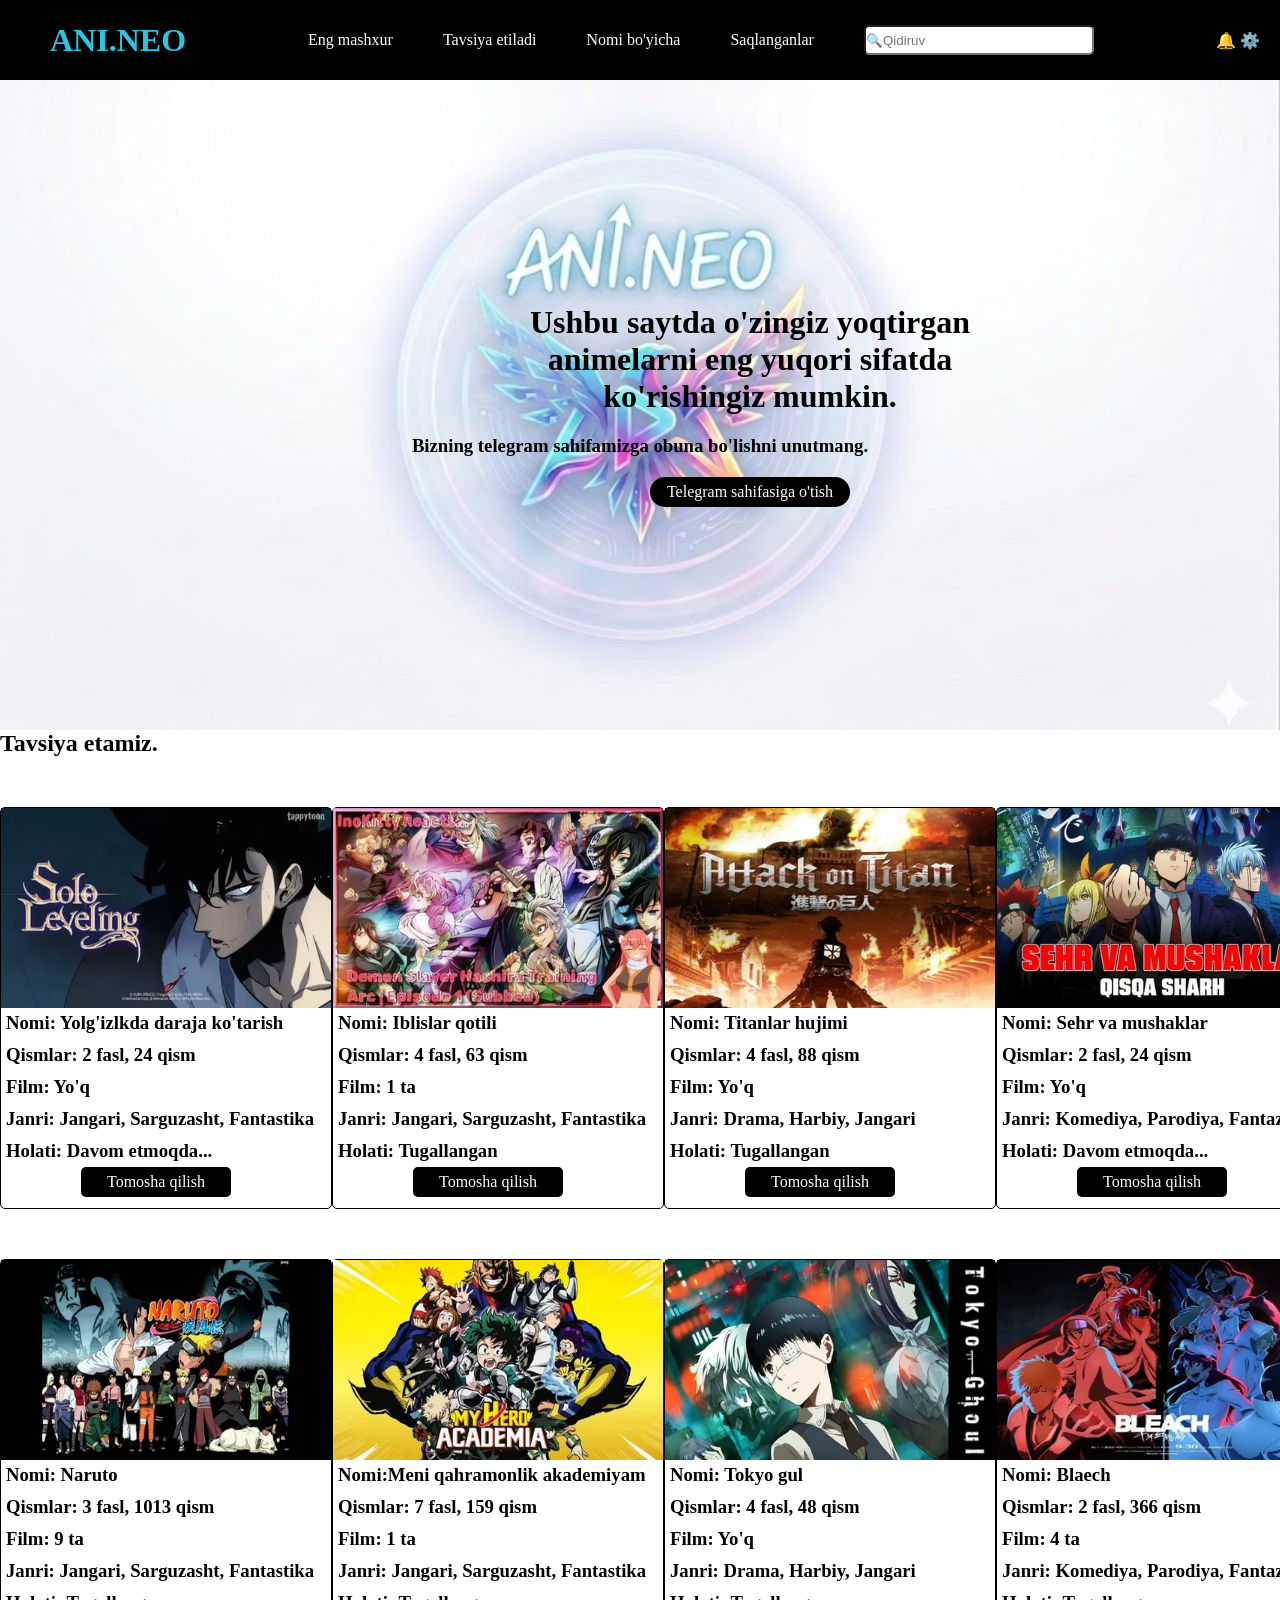
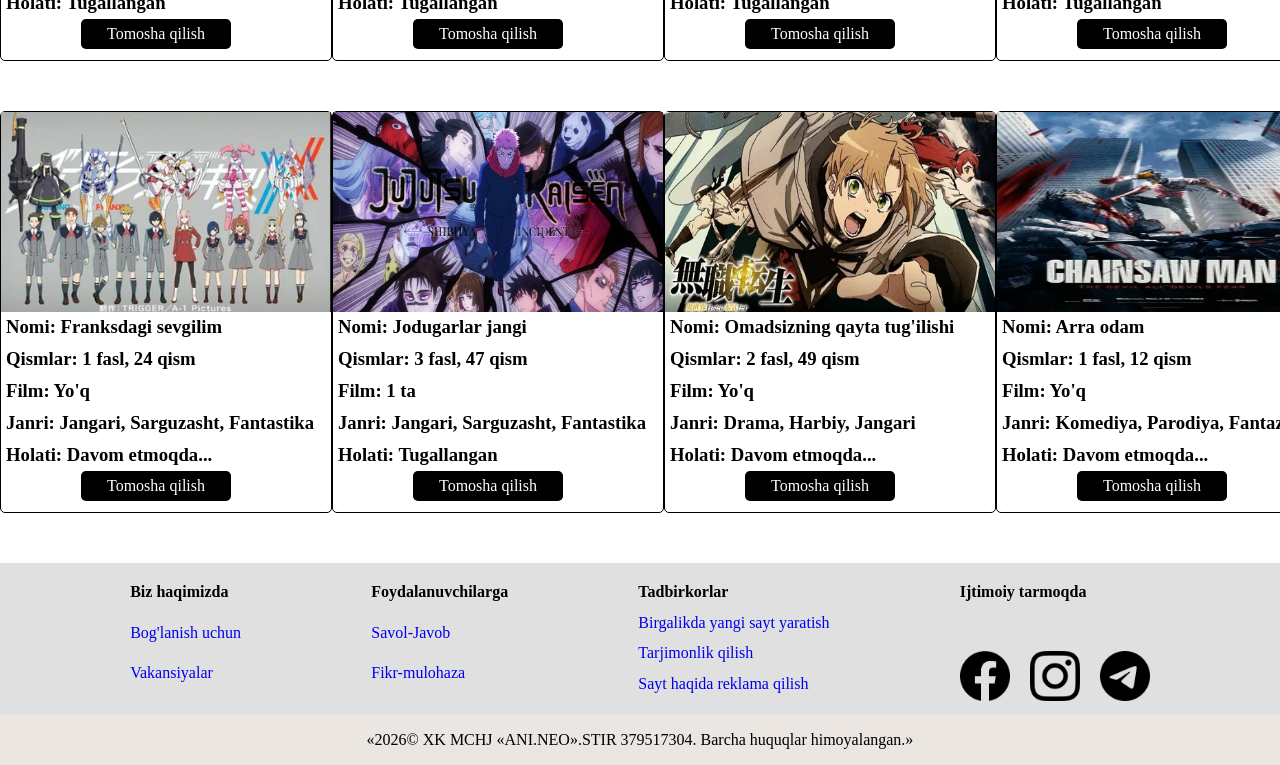
<file: index.html>
<!doctype html>
<html lang="en">
  <head>
    <meta charset="UTF-8" />
    <meta name="viewport" content="width=device-width, initial-scale=1.0" />
    <title>ANI.NEO</title>
    <link rel="stylesheet" href="./style.css" />
    <link rel="icon" type="image/png" href="./favicon (11)/favicon-96x96.png" sizes="96x96" />
 <link rel="icon" type="image/svg+xml" href="./favicon (11)/favicon.svg" />
<link rel="shortcut icon" href="./favicon (11)/favicon.ico" />
<link rel="apple-touch-icon" sizes="180x180" href="./favicon (11)/apple-touch-icon.png" />
<meta name="apple-mobile-web-app-title" content="Ani.neo" />
<link rel="manifest" href="./favicon (11)/site.webmanifest" />
  </head>
  <body>
    <!-- header  -->
    <header>
      <h1><b>ANI.NEO</b></h1>
      <nav>
        <a class="headera" href="./mashhur.html">Eng mashxur</a>
        <a class="headera" href="./tavsiya.html">Tavsiya etiladi</a>
        <a class="headera" href="./nomi.html">Nomi bo'yicha</a>
        <a class="headera" href="./saqlangan.html">Saqlanganlar</a>
        <input type="search" placeholder="🔍Qidiruv" />
      </nav>
      <div>
        <a href="#">🔔</a>
        <a href="#">⚙️</a>
      </div>
    </header>
    <!-- main  -->
    <main>
      <h1>
        Ushbu saytda o'zingiz yoqtirgan animelarni eng yuqori sifatda ko'rishingiz
        mumkin.
      </h1>
      <h3>Bizning telegram sahifamizga obuna bo'lishni unutmang.</h3>
      <a class="maina" href="#">Telegram sahifasiga o'tish</a>
    </main>
    <!-- aside  -->
    <aside>
      <h1>Tavsiya etamiz.</h1>
      <section>
        <div class="animelar">
          <img src="./image/leveling.webp" alt="Rasm" />
          <div class="anime">
            <h3>Nomi: Yolg'izlkda daraja ko'tarish</h3>
            <h3>Qismlar: 2 fasl, 24 qism</h3>
            <h3>Film: Yo'q</h3>
            <h3>Janri: Jangari, Sarguzasht, Fantastika</h3>
            <h3>Holati: Davom etmoqda...</h3>
          </div>
          <a class="asidea" href="#">Tomosha qilish</a>
        </div>
        <div class="animelar">
          <img src="./image/demon.webp" alt="Rasm" />
          <div class="anime">
            <h3>Nomi: Iblislar qotili</h3>
            <h3>Qismlar: 4 fasl, 63 qism</h3>
            <h3>Film: 1 ta</h3>
            <h3>Janri: Jangari, Sarguzasht, Fantastika</h3>
            <h3>Holati: Tugallangan</h3>
          </div>
          <a class="asidea" href="#">Tomosha qilish</a>
        </div>
        <div class="animelar">
          <img src="./image/titan.webp" alt="Rasm" />
          <div class="anime">
            <h3>Nomi: Titanlar hujimi</h3>
            <h3>Qismlar: 4 fasl, 88 qism</h3>
            <h3>Film: Yo'q</h3>
            <h3>Janri: Drama, Harbiy, Jangari</h3>
            <h3>Holati: Tugallangan</h3>
          </div>
          <a class="asidea" href="#">Tomosha qilish</a>
        </div>
        <div class="animelar">
          <img src="./image/mushaklar.webp" alt="Rasm" />
          <div class="anime">
            <h3>Nomi: Sehr va mushaklar</h3>
            <h3>Qismlar: 2 fasl, 24 qism</h3>
            <h3>Film: Yo'q</h3>
            <h3>Janri: Komediya, Parodiya, Fantazia</h3>
            <h3>Holati: Davom etmoqda...</h3>
          </div>
          <a class="asidea" href="#">Tomosha qilish</a>
        </div>
      </section>
            <section>
        <div class="animelar">
          <img src="./image/naruto.webp" alt="Rasm" />
          <div class="anime">
            <h3>Nomi: Naruto</h3>
            <h3>Qismlar: 3 fasl, 1013 qism</h3>
            <h3>Film: 9 ta</h3>
            <h3>Janri: Jangari, Sarguzasht, Fantastika</h3>
            <h3>Holati: Tugallangan</h3>
          </div>
          <a class="asidea" href="#">Tomosha qilish</a>
        </div>
        <div class="animelar">
          <img src="./image/akademiyam.webp" alt="Rasm" />
          <div class="anime">
            <h3>Nomi:Meni qahramonlik akademiyam</h3>
            <h3>Qismlar: 7 fasl, 159 qism</h3>
            <h3>Film: 1 ta</h3>
            <h3>Janri: Jangari, Sarguzasht, Fantastika</h3>
            <h3>Holati: Tugallangan</h3>
          </div>
          <a class="asidea" href="#">Tomosha qilish</a>
        </div>
        <div class="animelar">
          <img src="./image/goul.webp" alt="Rasm" />
          <div class="anime">
            <h3>Nomi: Tokyo gul</h3>
            <h3>Qismlar: 4 fasl, 48 qism</h3>
            <h3>Film: Yo'q</h3>
            <h3>Janri: Drama, Harbiy, Jangari</h3>
            <h3>Holati: Tugallangan</h3>
          </div>
          <a class="asidea" href="#">Tomosha qilish</a>
        </div>
        <div class="animelar">
          <img src="./image/bleach.webp" alt="Rasm" />
          <div class="anime">
            <h3>Nomi: Blaech</h3>
            <h3>Qismlar: 2 fasl, 366 qism</h3>
            <h3>Film: 4 ta</h3>
            <h3>Janri: Komediya, Parodiya, Fantazia</h3>
            <h3>Holati: Tugallangan</h3>
          </div>
          <a class="asidea" href="#">Tomosha qilish</a>
        </div>
      </section>
            <section>
        <div class="animelar">
          <img src="./image/franksdagi.webp" alt="Rasm" />
          <div class="anime">
            <h3>Nomi: Franksdagi sevgilim</h3>
            <h3>Qismlar: 1 fasl, 24 qism</h3>
            <h3>Film: Yo'q</h3>
            <h3>Janri: Jangari, Sarguzasht, Fantastika</h3>
            <h3>Holati: Davom etmoqda...</h3>
          </div>
          <a class="asidea" href="#">Tomosha qilish</a>
        </div>
        <div class="animelar">
          <img src="./image/jjk-s-shibuya-incident.avif" alt="Rasm" />
          <div class="anime">
            <h3>Nomi: Jodugarlar jangi</h3>
            <h3>Qismlar: 3 fasl, 47 qism</h3>
            <h3>Film: 1 ta</h3>
            <h3>Janri: Jangari, Sarguzasht, Fantastika</h3>
            <h3>Holati: Tugallangan</h3>
          </div>
          <a class="asidea" href="#">Tomosha qilish</a>
        </div>
        <div class="animelar">
          <img src="./image/omadsiz.webp" alt="Rasm" />
          <div class="anime">
            <h3>Nomi: Omadsizning qayta tug'ilishi</h3>
            <h3>Qismlar: 2 fasl, 49 qism</h3>
            <h3>Film: Yo'q</h3>
            <h3>Janri: Drama, Harbiy, Jangari</h3>
            <h3>Holati: Davom etmoqda...</h3>
          </div>
          <a class="asidea" href="#">Tomosha qilish</a>
        </div>
        <div class="animelar">
          <img src="./image/arra odam.webp" alt="Rasm" />
          <div class="anime">
            <h3>Nomi: Arra odam</h3>
            <h3>Qismlar: 1 fasl, 12 qism</h3>
            <h3>Film: Yo'q</h3>
            <h3>Janri: Komediya, Parodiya, Fantazia</h3>
            <h3>Holati: Davom etmoqda...</h3>
          </div>
          <a class="asidea" href="#">Tomosha qilish</a>
        </div>
      </section>
          
    <!-- footer  -->
    <footer>
    <section class="section">
      <ul class="br">
        <h4>Biz haqimizda</h4>
        <li><a class="aoe" href="#">Bog'lanish uchun</a></li>
        <li><a class="aoe" href="#">Vakansiyalar</a></li>
      </ul>
      <ul class="br">
        <h4>Foydalanuvchilarga</h4>
        <li><a class="aoe" href="#">Savol-Javob</a></li>
        <li><a class="aoe" href="#">Fikr-mulohaza</a></li>
      </ul>
      <ul class="br">
        <h4>Tadbirkorlar</h4>
        <li><a class="aoe" href="#">Birgalikda yangi sayt yaratish</a></li>
        <li><a class="aoe" href="#">Tarjimonlik qilish </a></li>
        <li><a class="aoe" href="#">Sayt haqida reklama qilish</a></li>
      </ul>
      <nav class="iconlar">
        <h4>Ijtimoiy tarmoqda</h4>
        <div class="iconla">
        <a class="aoe" href="#"><img class="icon" src="./image/facebook icon.png" alt="facebook"></a>
        <a class="aoe" href="#"><img class="icon" src="./image/insatgram icon.png" alt="instagram"></a>
        <a class="aoe" href="#"><img class="icon" src="./image/telegram icon.png" alt="telegram"></a>
        </div>
      </nav>
    </section>
    <div class="pastgi">
      <p>«2026© XK MCHJ «ANI.NEO».STIR 379517304. Barcha huquqlar himoyalangan.»</p>
    </div>
    </footer>
  </body>
</html>
</file>
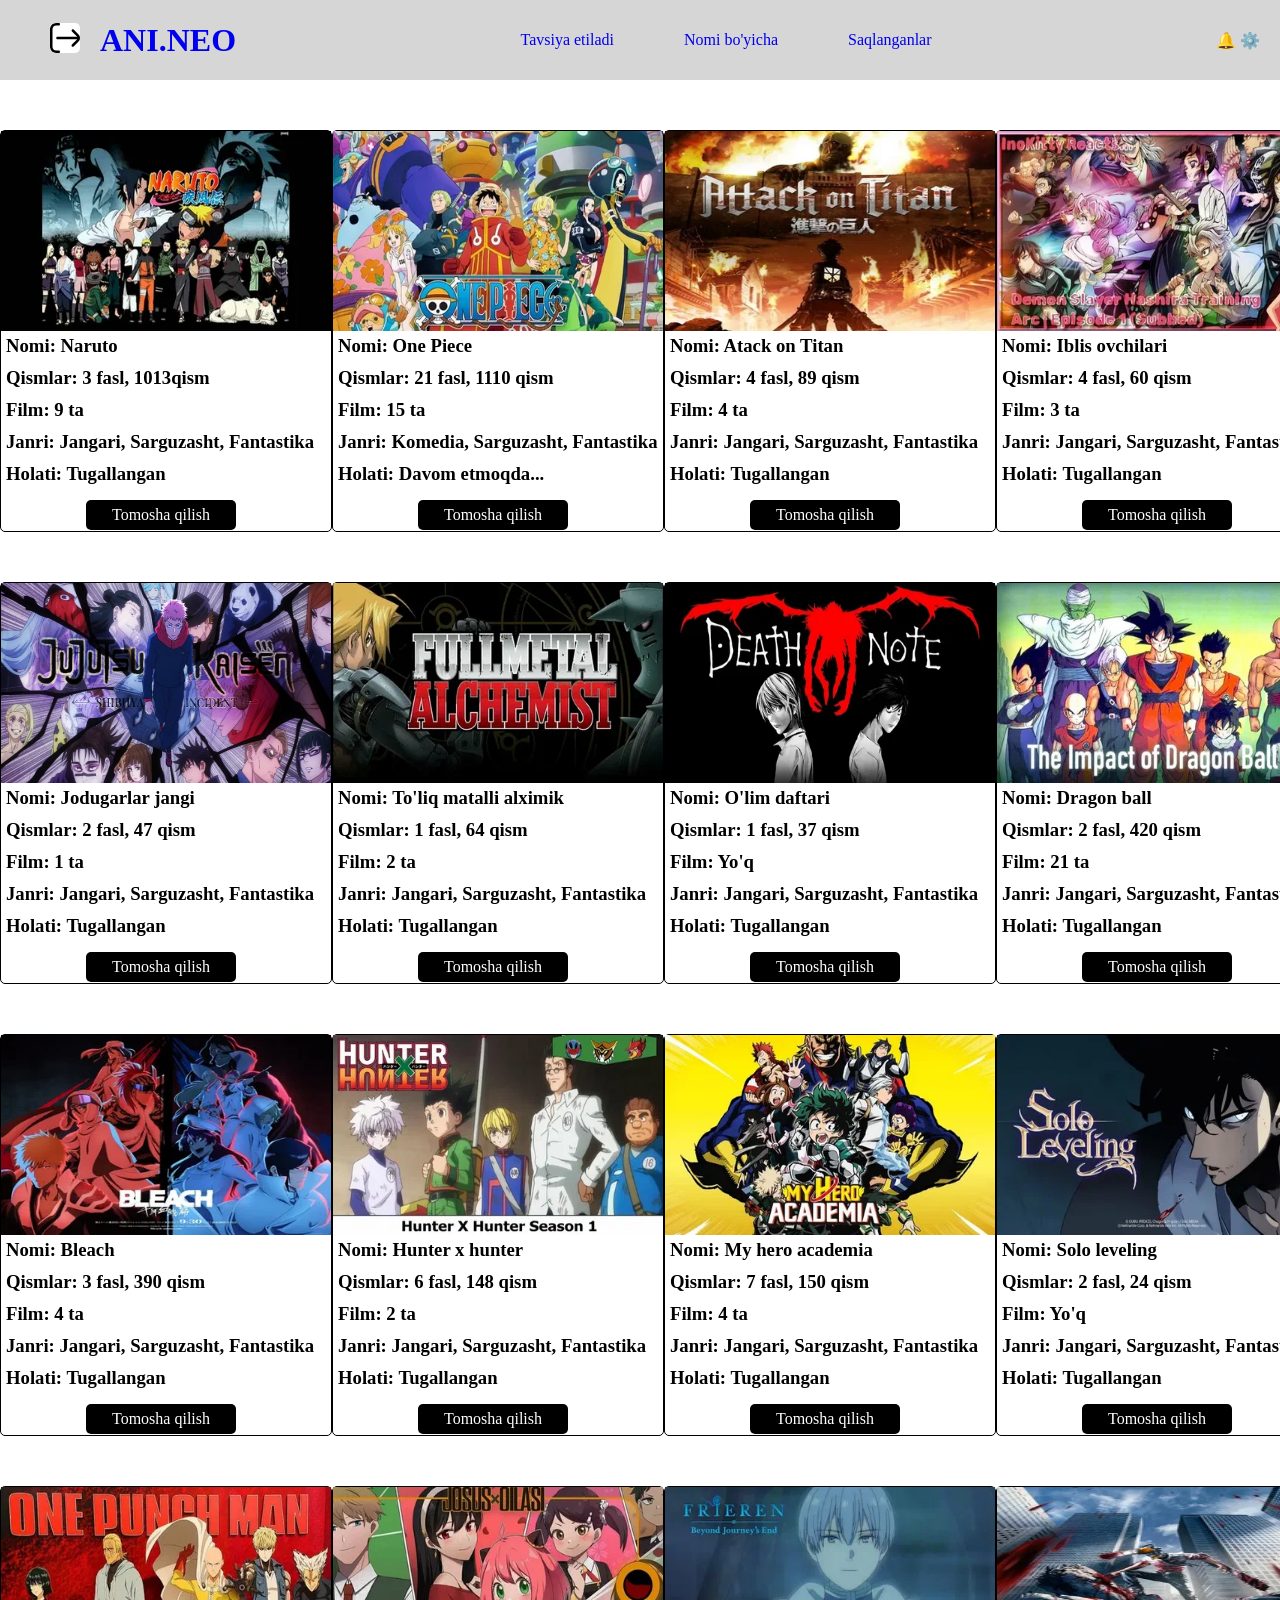
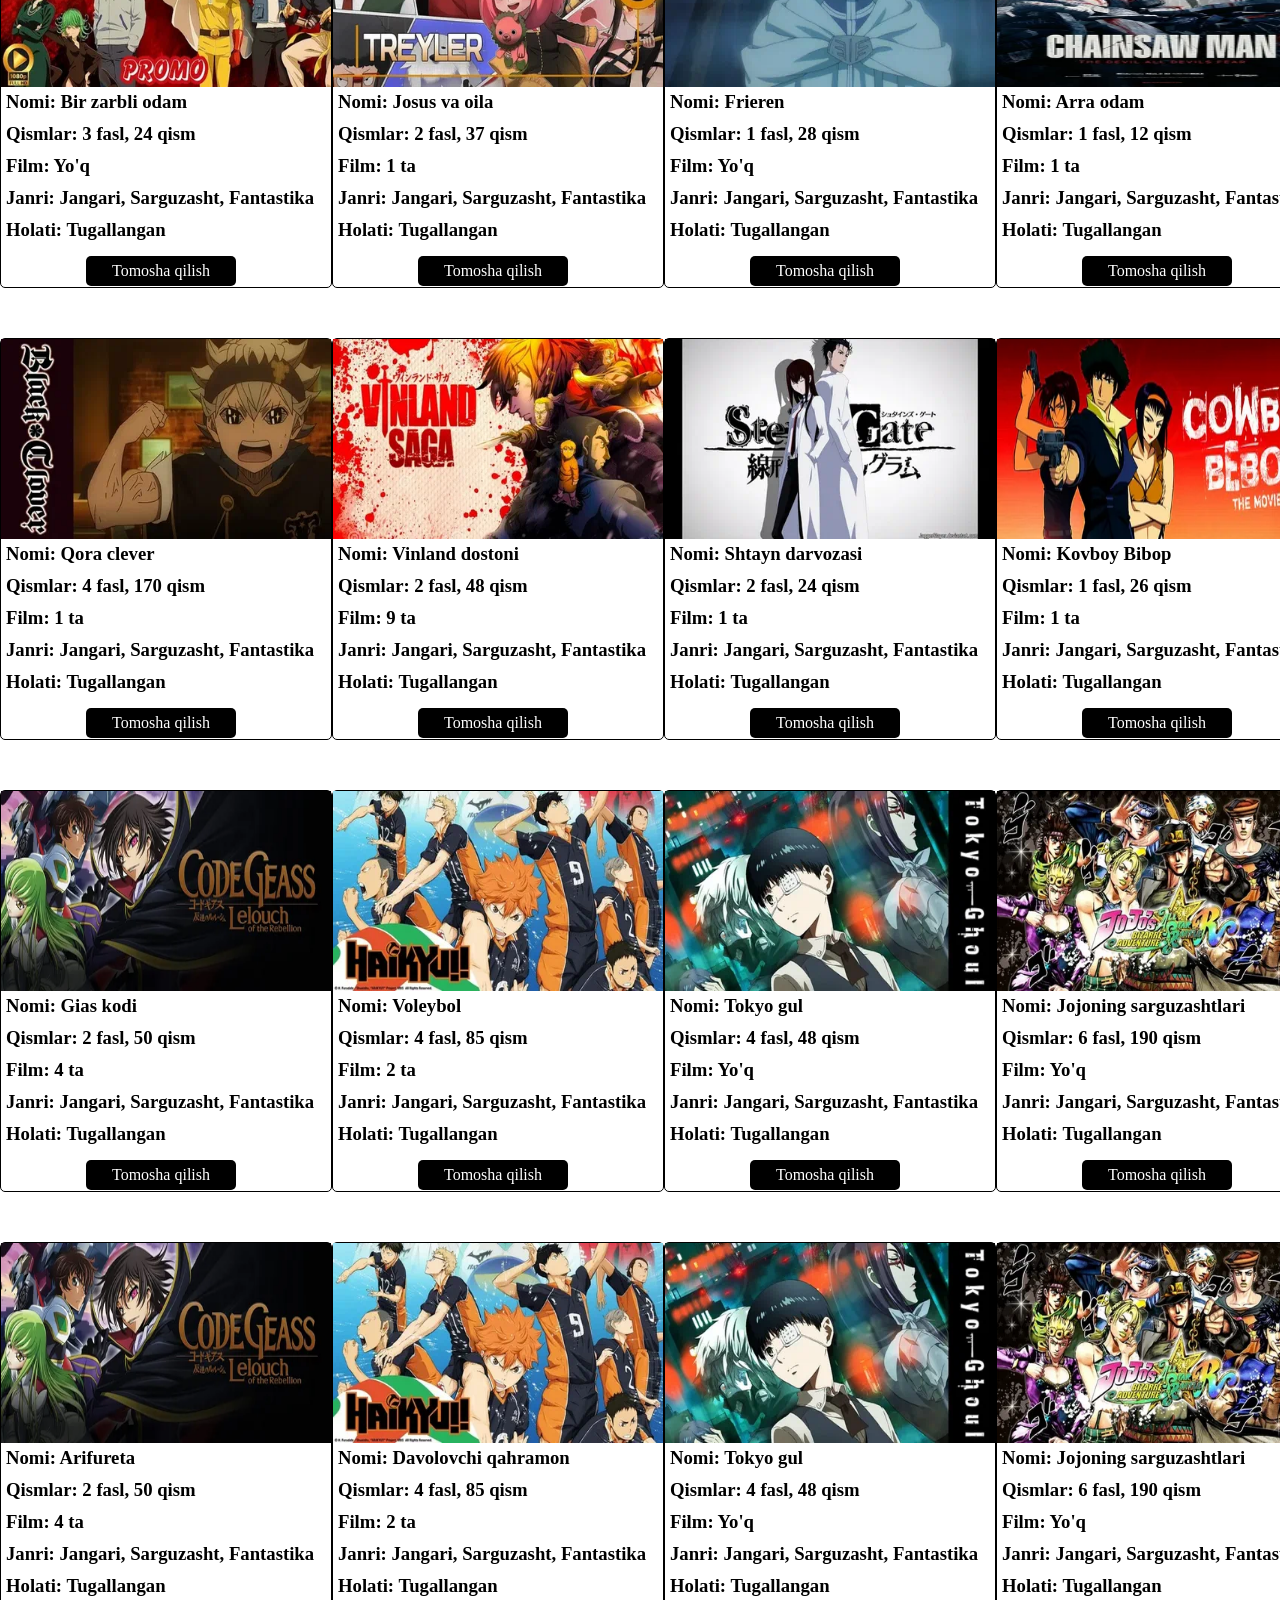
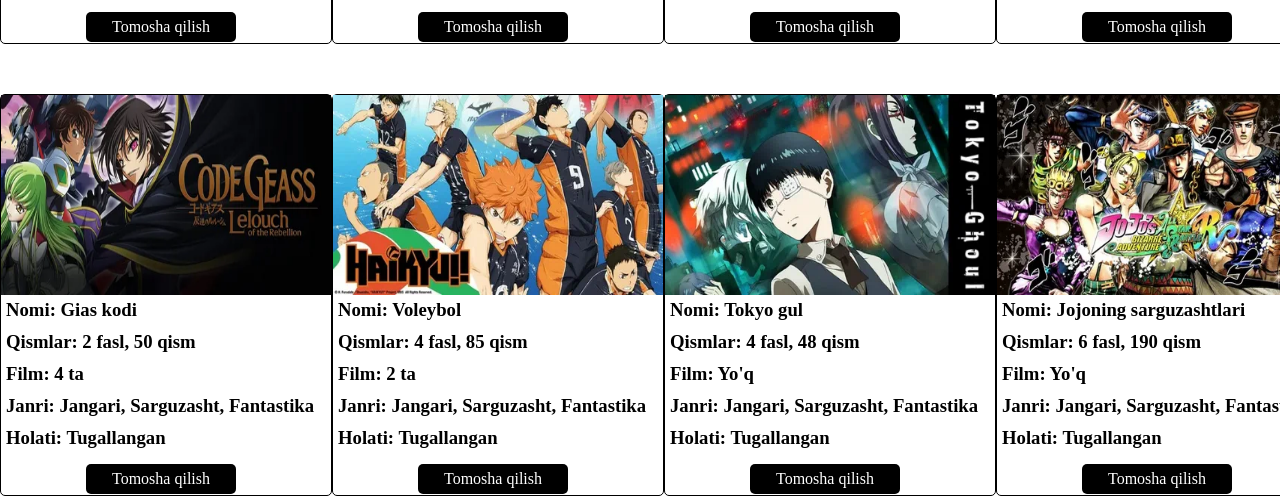
<file: mashhur.html>
<!doctype html>
<html lang="en">
  <head>
    <meta charset="UTF-8" />
    <meta name="viewport" content="width=device-width, initial-scale=1.0" />
    <title>Document</title>
    <link rel="stylesheet" href="./link.css" />
  </head>
  <body>
    <header>
      <div class="flex">
        <a href="./index.html"
          ><img class="logo" src="./image/chiqish.svg" alt="Rasm"
        /></a>
        <a href="./index.html"
          ><h1><b>ANI.NEO</b></h1></a
        >
      </div>
      <nav class="click">
        <a class="ulash" href="./tavsiya.html">Tavsiya etiladi</a>
        <a class="ulash" href="./nomi.html">Nomi bo'yicha</a>
        <a class="ulash" href="./saqlangan.html">Saqlanganlar</a>
      </nav>
      <div>
        <a href="#">🔔</a>
        <a href="#">⚙️</a>
      </div>
    </header>
    <main>
      <section>
        <div class="animelar">
          <img src="./image/naruto.webp" alt="Rasm" />
          <div class="anime">
            <h3>Nomi: Naruto</h3>
            <h3>Qismlar: 3 fasl, 1013qism</h3>
            <h3>Film: 9 ta</h3>
            <h3>Janri: Jangari, Sarguzasht, Fantastika</h3>
            <h3>Holati: Tugallangan</h3>
            <a class="maina" href="#">Tomosha qilish</a>
          </div>
        </div>
        <div class="animelar">
          <img src="./image/one piece.webp" alt="Rasm" />
          <div class="anime">
            <h3>Nomi: One Piece</h3>
            <h3>Qismlar: 21 fasl, 1110 qism</h3>
            <h3>Film: 15 ta</h3>
            <h3>Janri: Komedia, Sarguzasht, Fantastika</h3>
            <h3>Holati: Davom etmoqda...</h3>
            <a class="maina" href="#">Tomosha qilish</a>
          </div>
        </div>
        <div class="animelar">
          <img src="./image/titan.webp" alt="Rasm" />
          <div class="anime">
            <h3>Nomi: Atack on Titan</h3>
            <h3>Qismlar: 4 fasl, 89 qism</h3>
            <h3>Film: 4 ta</h3>
            <h3>Janri: Jangari, Sarguzasht, Fantastika</h3>
            <h3>Holati: Tugallangan</h3>
            <a class="maina" href="#">Tomosha qilish</a>
          </div>
        </div>
        <div class="animelar">
          <img src="./image/demon.webp" alt="Rasm" />
          <div class="anime">
            <h3>Nomi: Iblis ovchilari</h3>
            <h3>Qismlar: 4 fasl, 60 qism</h3>
            <h3>Film: 3 ta</h3>
            <h3>Janri: Jangari, Sarguzasht, Fantastika</h3>
            <h3>Holati: Tugallangan</h3>
            <a class="maina" href="#">Tomosha qilish</a>
          </div>
        </div>
      </section>
      <section>
        <div class="animelar">
          <img src="./image/jjk-s-shibuya-incident.avif" alt="Rasm" />
          <div class="anime">
            <h3>Nomi: Jodugarlar jangi</h3>
            <h3>Qismlar: 2 fasl, 47 qism</h3>
            <h3>Film: 1 ta</h3>
            <h3>Janri: Jangari, Sarguzasht, Fantastika</h3>
            <h3>Holati: Tugallangan</h3>
            <a class="maina" href="#">Tomosha qilish</a>
          </div>
        </div>
        <div class="animelar">
          <img src="./image/metali alximik.webp" alt="Rasm" />
          <div class="anime">
            <h3>Nomi: To'liq matalli alximik</h3>
            <h3>Qismlar: 1 fasl, 64 qism</h3>
            <h3>Film: 2 ta</h3>
            <h3>Janri: Jangari, Sarguzasht, Fantastika</h3>
            <h3>Holati: Tugallangan</h3>
            <a class="maina" href="#">Tomosha qilish</a>
          </div>
        </div>
        <div class="animelar">
          <img src="./image/death note.webp" alt="Rasm" />
          <div class="anime">
            <h3>Nomi: O'lim daftari</h3>
            <h3>Qismlar: 1 fasl, 37 qism</h3>
            <h3>Film: Yo'q</h3>
            <h3>Janri: Jangari, Sarguzasht, Fantastika</h3>
            <h3>Holati: Tugallangan</h3>
            <a class="maina" href="#">Tomosha qilish</a>
          </div>
        </div>
        <div class="animelar">
          <img src="./image/dragon ball.webp" alt="Rasm" />
          <div class="anime">
            <h3>Nomi: Dragon ball</h3>
            <h3>Qismlar: 2 fasl, 420 qism</h3>
            <h3>Film: 21 ta</h3>
            <h3>Janri: Jangari, Sarguzasht, Fantastika</h3>
            <h3>Holati: Tugallangan</h3>
            <a class="maina" href="#">Tomosha qilish</a>
          </div>
        </div>
      </section>
      <section>
        <div class="animelar">
          <img src="./image/bleach.webp" alt="Rasm" />
          <div class="anime">
            <h3>Nomi: Bleach</h3>
            <h3>Qismlar: 3 fasl, 390 qism</h3>
            <h3>Film: 4 ta</h3>
            <h3>Janri: Jangari, Sarguzasht, Fantastika</h3>
            <h3>Holati: Tugallangan</h3>
            <a class="maina" href="#">Tomosha qilish</a>
          </div>
        </div>
        <div class="animelar">
          <img src="./image/hunter x.webp" alt="Rasm" />
          <div class="anime">
            <h3>Nomi: Hunter x hunter</h3>
            <h3>Qismlar: 6 fasl, 148 qism</h3>
            <h3>Film: 2 ta</h3>
            <h3>Janri: Jangari, Sarguzasht, Fantastika</h3>
            <h3>Holati: Tugallangan</h3>
            <a class="maina" href="#">Tomosha qilish</a>
          </div>
        </div>
        <div class="animelar">
          <img src="./image/akademiyam.webp" alt="Rasm" />
          <div class="anime">
            <h3>Nomi: My hero academia</h3>
            <h3>Qismlar: 7 fasl, 150 qism</h3>
            <h3>Film: 4 ta</h3>
            <h3>Janri: Jangari, Sarguzasht, Fantastika</h3>
            <h3>Holati: Tugallangan</h3>
            <a class="maina" href="#">Tomosha qilish</a>
          </div>
        </div>
        <div class="animelar">
          <img src="./image/leveling.webp" alt="Rasm" />
          <div class="anime">
            <h3>Nomi: Solo leveling</h3>
            <h3>Qismlar: 2 fasl, 24 qism</h3>
            <h3>Film: Yo'q</h3>
            <h3>Janri: Jangari, Sarguzasht, Fantastika</h3>
            <h3>Holati: Tugallangan</h3>
            <a class="maina" href="#">Tomosha qilish</a>
          </div>
        </div>
      </section>
      <section>
        <div class="animelar">
          <img src="./image/bir zarbli.webp" alt="Rasm" />
          <div class="anime">
            <h3>Nomi: Bir zarbli odam</h3>
            <h3>Qismlar: 3 fasl, 24 qism</h3>
            <h3>Film: Yo'q</h3>
            <h3>Janri: Jangari, Sarguzasht, Fantastika</h3>
            <h3>Holati: Tugallangan</h3>
            <a class="maina" href="#">Tomosha qilish</a>
          </div>
        </div>
        <div class="animelar">
          <img src="./image/spy x family.webp" alt="Rasm" />
          <div class="anime">
            <h3>Nomi: Josus va oila</h3>
            <h3>Qismlar: 2 fasl, 37 qism</h3>
            <h3>Film: 1 ta</h3>
            <h3>Janri: Jangari, Sarguzasht, Fantastika</h3>
            <h3>Holati: Tugallangan</h3>
            <a class="maina" href="#">Tomosha qilish</a>
          </div>
        </div>
        <div class="animelar">
          <img src="./image/frieren.webp" alt="Rasm" />
          <div class="anime">
            <h3>Nomi: Frieren</h3>
            <h3>Qismlar: 1 fasl, 28 qism</h3>
            <h3>Film: Yo'q</h3>
            <h3>Janri: Jangari, Sarguzasht, Fantastika</h3>
            <h3>Holati: Tugallangan</h3>
            <a class="maina" href="#">Tomosha qilish</a>
          </div>
        </div>
        <div class="animelar">
          <img src="./image/arra odam.webp" alt="Rasm" />
          <div class="anime">
            <h3>Nomi: Arra odam</h3>
            <h3>Qismlar: 1 fasl, 12 qism</h3>
            <h3>Film: 1 ta</h3>
            <h3>Janri: Jangari, Sarguzasht, Fantastika</h3>
            <h3>Holati: Tugallangan</h3>
            <a class="maina" href="#">Tomosha qilish</a>
          </div>
        </div>
      </section>
      <section>
        <div class="animelar">
          <img src="./image/qora klever.webp" alt="Rasm" />
          <div class="anime">
            <h3>Nomi: Qora clever</h3>
            <h3>Qismlar: 4 fasl, 170 qism</h3>
            <h3>Film: 1 ta</h3>
            <h3>Janri: Jangari, Sarguzasht, Fantastika</h3>
            <h3>Holati: Tugallangan</h3>
            <a class="maina" href="#">Tomosha qilish</a>
          </div>
        </div>
        <div class="animelar">
          <img src="./image/vinland asari.webp" alt="Rasm" />
          <div class="anime">
            <h3>Nomi: Vinland dostoni</h3>
            <h3>Qismlar: 2 fasl, 48 qism</h3>
            <h3>Film: 9 ta</h3>
            <h3>Janri: Jangari, Sarguzasht, Fantastika</h3>
            <h3>Holati: Tugallangan</h3>
            <a class="maina" href="#">Tomosha qilish</a>
          </div>
        </div>
        <div class="animelar">
          <img src="./image/stain darvozasi.webp" alt="Rasm" />
          <div class="anime">
            <h3>Nomi: Shtayn darvozasi</h3>
            <h3>Qismlar: 2 fasl, 24 qism</h3>
            <h3>Film: 1 ta</h3>
            <h3>Janri: Jangari, Sarguzasht, Fantastika</h3>
            <h3>Holati: Tugallangan</h3>
            <a class="maina" href="#">Tomosha qilish</a>
          </div>
        </div>
        <div class="animelar">
          <img src="./image/bebop.webp" alt="Rasm" />
          <div class="anime">
            <h3>Nomi: Kovboy Bibop</h3>
            <h3>Qismlar: 1 fasl, 26 qism</h3>
            <h3>Film: 1 ta</h3>
            <h3>Janri: Jangari, Sarguzasht, Fantastika</h3>
            <h3>Holati: Tugallangan</h3>
            <a class="maina" href="#">Tomosha qilish</a>
          </div>
        </div>
      </section>
      <section>
        <div class="animelar">
          <img src="./image/gias kodi.webp" alt="Rasm" />
          <div class="anime">
            <h3>Nomi: Gias kodi</h3>
            <h3>Qismlar: 2 fasl, 50 qism</h3>
            <h3>Film: 4 ta</h3>
            <h3>Janri: Jangari, Sarguzasht, Fantastika</h3>
            <h3>Holati: Tugallangan</h3>
            <a class="maina" href="#">Tomosha qilish</a>
          </div>
        </div>
        <div class="animelar">
          <img src="./image/volebol.webp" alt="Rasm" />
          <div class="anime">
            <h3>Nomi: Voleybol</h3>
            <h3>Qismlar: 4 fasl, 85 qism</h3>
            <h3>Film: 2 ta</h3>
            <h3>Janri: Jangari, Sarguzasht, Fantastika</h3>
            <h3>Holati: Tugallangan</h3>
            <a class="maina" href="#">Tomosha qilish</a>
          </div>
        </div>
        <div class="animelar">
          <img src="./image/goul.webp" alt="Rasm" />
          <div class="anime">
            <h3>Nomi: Tokyo gul</h3>
            <h3>Qismlar: 4 fasl, 48 qism</h3>
            <h3>Film: Yo'q</h3>
            <h3>Janri: Jangari, Sarguzasht, Fantastika</h3>
            <h3>Holati: Tugallangan</h3>
            <a class="maina" href="#">Tomosha qilish</a>
          </div>
        </div>
        <div class="animelar">
          <img src="./image/jojo.webp" alt="Rasm" />
          <div class="anime">
            <h3>Nomi: Jojoning sarguzashtlari</h3>
            <h3>Qismlar: 6 fasl, 190 qism</h3>
            <h3>Film: Yo'q</h3>
            <h3>Janri: Jangari, Sarguzasht, Fantastika</h3>
            <h3>Holati: Tugallangan</h3>
            <a class="maina" href="#">Tomosha qilish</a>
          </div>
        </div>
      </section>
      <section>
        <div class="animelar">
          <img src="./image/gias kodi.webp" alt="Rasm" />
          <div class="anime">
            <h3>Nomi: Arifureta</h3>
            <h3>Qismlar: 2 fasl, 50 qism</h3>
            <h3>Film: 4 ta</h3>
            <h3>Janri: Jangari, Sarguzasht, Fantastika</h3>
            <h3>Holati: Tugallangan</h3>
            <a class="maina" href="#">Tomosha qilish</a>
          </div>
        </div>
        <div class="animelar">
          <img src="./image/volebol.webp" alt="Rasm" />
          <div class="anime">
            <h3>Nomi: Davolovchi qahramon</h3>
            <h3>Qismlar: 4 fasl, 85 qism</h3>
            <h3>Film: 2 ta</h3>
            <h3>Janri: Jangari, Sarguzasht, Fantastika</h3>
            <h3>Holati: Tugallangan</h3>
            <a class="maina" href="#">Tomosha qilish</a>
          </div>
        </div>
        <div class="animelar">
          <img src="./image/goul.webp" alt="Rasm" />
          <div class="anime">
            <h3>Nomi: Tokyo gul</h3>
            <h3>Qismlar: 4 fasl, 48 qism</h3>
            <h3>Film: Yo'q</h3>
            <h3>Janri: Jangari, Sarguzasht, Fantastika</h3>
            <h3>Holati: Tugallangan</h3>
            <a class="maina" href="#">Tomosha qilish</a>
          </div>
        </div>
        <div class="animelar">
          <img src="./image/jojo.webp" alt="Rasm" />
          <div class="anime">
            <h3>Nomi: Jojoning sarguzashtlari</h3>
            <h3>Qismlar: 6 fasl, 190 qism</h3>
            <h3>Film: Yo'q</h3>
            <h3>Janri: Jangari, Sarguzasht, Fantastika</h3>
            <h3>Holati: Tugallangan</h3>
            <a class="maina" href="#">Tomosha qilish</a>
          </div>
        </div>
      </section>
      <section>
        <div class="animelar">
          <img src="./image/gias kodi.webp" alt="Rasm" />
          <div class="anime">
            <h3>Nomi: Gias kodi</h3>
            <h3>Qismlar: 2 fasl, 50 qism</h3>
            <h3>Film: 4 ta</h3>
            <h3>Janri: Jangari, Sarguzasht, Fantastika</h3>
            <h3>Holati: Tugallangan</h3>
            <a class="maina" href="#">Tomosha qilish</a>
          </div>
        </div>
        <div class="animelar">
          <img src="./image/volebol.webp" alt="Rasm" />
          <div class="anime">
            <h3>Nomi: Voleybol</h3>
            <h3>Qismlar: 4 fasl, 85 qism</h3>
            <h3>Film: 2 ta</h3>
            <h3>Janri: Jangari, Sarguzasht, Fantastika</h3>
            <h3>Holati: Tugallangan</h3>
            <a class="maina" href="#">Tomosha qilish</a>
          </div>
        </div>
        <div class="animelar">
          <img src="./image/goul.webp" alt="Rasm" />
          <div class="anime">
            <h3>Nomi: Tokyo gul</h3>
            <h3>Qismlar: 4 fasl, 48 qism</h3>
            <h3>Film: Yo'q</h3>
            <h3>Janri: Jangari, Sarguzasht, Fantastika</h3>
            <h3>Holati: Tugallangan</h3>
            <a class="maina" href="#">Tomosha qilish</a>
          </div>
        </div>
        <div class="animelar">
          <img src="./image/jojo.webp" alt="Rasm" />
          <div class="anime">
            <h3>Nomi: Jojoning sarguzashtlari</h3>
            <h3>Qismlar: 6 fasl, 190 qism</h3>
            <h3>Film: Yo'q</h3>
            <h3>Janri: Jangari, Sarguzasht, Fantastika</h3>
            <h3>Holati: Tugallangan</h3>
            <a class="maina" href="#">Tomosha qilish</a>
          </div>
        </div>
      </section>
    </main>
  </body>
</html>
</file>
<file: style.css>
* {
  padding: 0px;
  margin: 0px;
}

header {
  display: flex;
  height: 80px;
  padding: 0px 20px 0px 50px;
  justify-content: space-between;
  background-color: black;
  align-items: center;
  position: sticky;
  z-index: 1;
  top: 0px;
}
nav {
  display: flex;
  align-items: center;
  gap: 50px;
}
header h1 {
  color: rgb(45, 196, 227);
}
.headera {
  text-decoration: none;
  color: white;
  transition: 0.4s;
}
.headera:hover {
  color: rgb(45, 196, 227);
  transition: 0.5s;
  text-decoration-color: azure;
}
input {
  height: 30px;
  width: 230px;
  border-radius: 5px;
}
/* main  */
main h1 {
  margin-left: 500px;
  width: 500px;
}
main {
  display: grid;
  grid-gap: 20px;
  background-image: url(./image/d388410e-a4ab-4b7f-ad93-cac3274e8e59.jpg);
  height: 650px;
  background-size: cover;
  background-position: center;
  background-repeat: no-repeat;
  color: rgb(0, 0, 0);
  text-align: center;
  align-content: center;
}

.maina {
  color: white;
  text-decoration: none;
  background-color: black;
  display: inline-block;
  border-radius: 20px;
  margin-left: 650px;
  align-content: center;
  width: 200px;
  height: 30px;
}

/* aside  */
aside section {
  justify-content: space-evenly;
  display: flex;
  margin-top: 50px;
}

.animelar {
  width: 330px;
  height: 400px;
  border: 1px solid black;
  border-radius: 5px;
}
.anime {
  display: grid;
  grid-gap: 10px;
  margin-left: 5px;
}
img {
  width: 330px;
  height: 200px;
}
.asidea {
  text-align: center;
  align-content: center;
  display: inline-block;
  width: 150px;
  height: 30px;
  background-color: black;
  color: white;
  border-radius: 5px;
  text-decoration: none;
  margin: 5px 0px 0px 80px;
}

footer {
  height: 200px;
  background-color: rgb(224, 224, 224);
}
.section {
  padding-top: 20px;
  display: flex;
}
.iconlar {
  display: grid;
}
.iconla{
  display: flex;
  gap: 20px;
}
.icon {
  width: 50px;
  height: 50px;
}
.br {
  display: grid;
}
li {
  list-style: none;
}
.aoe {
  text-decoration: none;
}
.pastgi {
  margin-top: 10px;
  height: 50px;
  text-align: center;
  align-content: center;
  background-color: rgb(235, 230, 225);
}
</file>
<file: link.css>
* {
  padding: 0px;
  margin: 0px;
}
a{
    text-decoration: none;
}
.logo{
    width: 30px;
    height: 30px;
    margin-right: 20px;
    background-color: white;
    border-radius: 5px;
}
header {
  display: flex;
  height: 80px;
  padding: 0px 20px 0px 50px;
  justify-content: space-between;
  background-color: rgb(214, 214, 214);
  align-items: center;
  position: sticky;
  z-index: 1;
  top: 0px;
}
.flex {
  display: flex;
  align-items: center;
  align-content: center;
}
.click {
  display: flex;
  align-items: center;
  align-content: center;
  gap: 70px;
}

/* main  */
section {
  display: flex;
}
img {
  width: 330px;
  height: 200px;
  
}
.animelar {
  width: 330px;
  height: 400px;
  border: 1px solid black;
  border-radius: 5px;
}
.anime {
  display: grid;
  grid-gap: 10px;
  margin-left: 5px;
}
main section {
  justify-content: space-evenly;
  display: flex;
  margin-top: 50px;
}
.maina {
  text-align: center;
  align-content: center;
  display: inline-block;
  width: 150px;
  height: 30px;
  background-color: black;
  color: white;
  border-radius: 5px;
  text-decoration: none;
  margin: 5px 0px 0px 80px;
}
</file>
